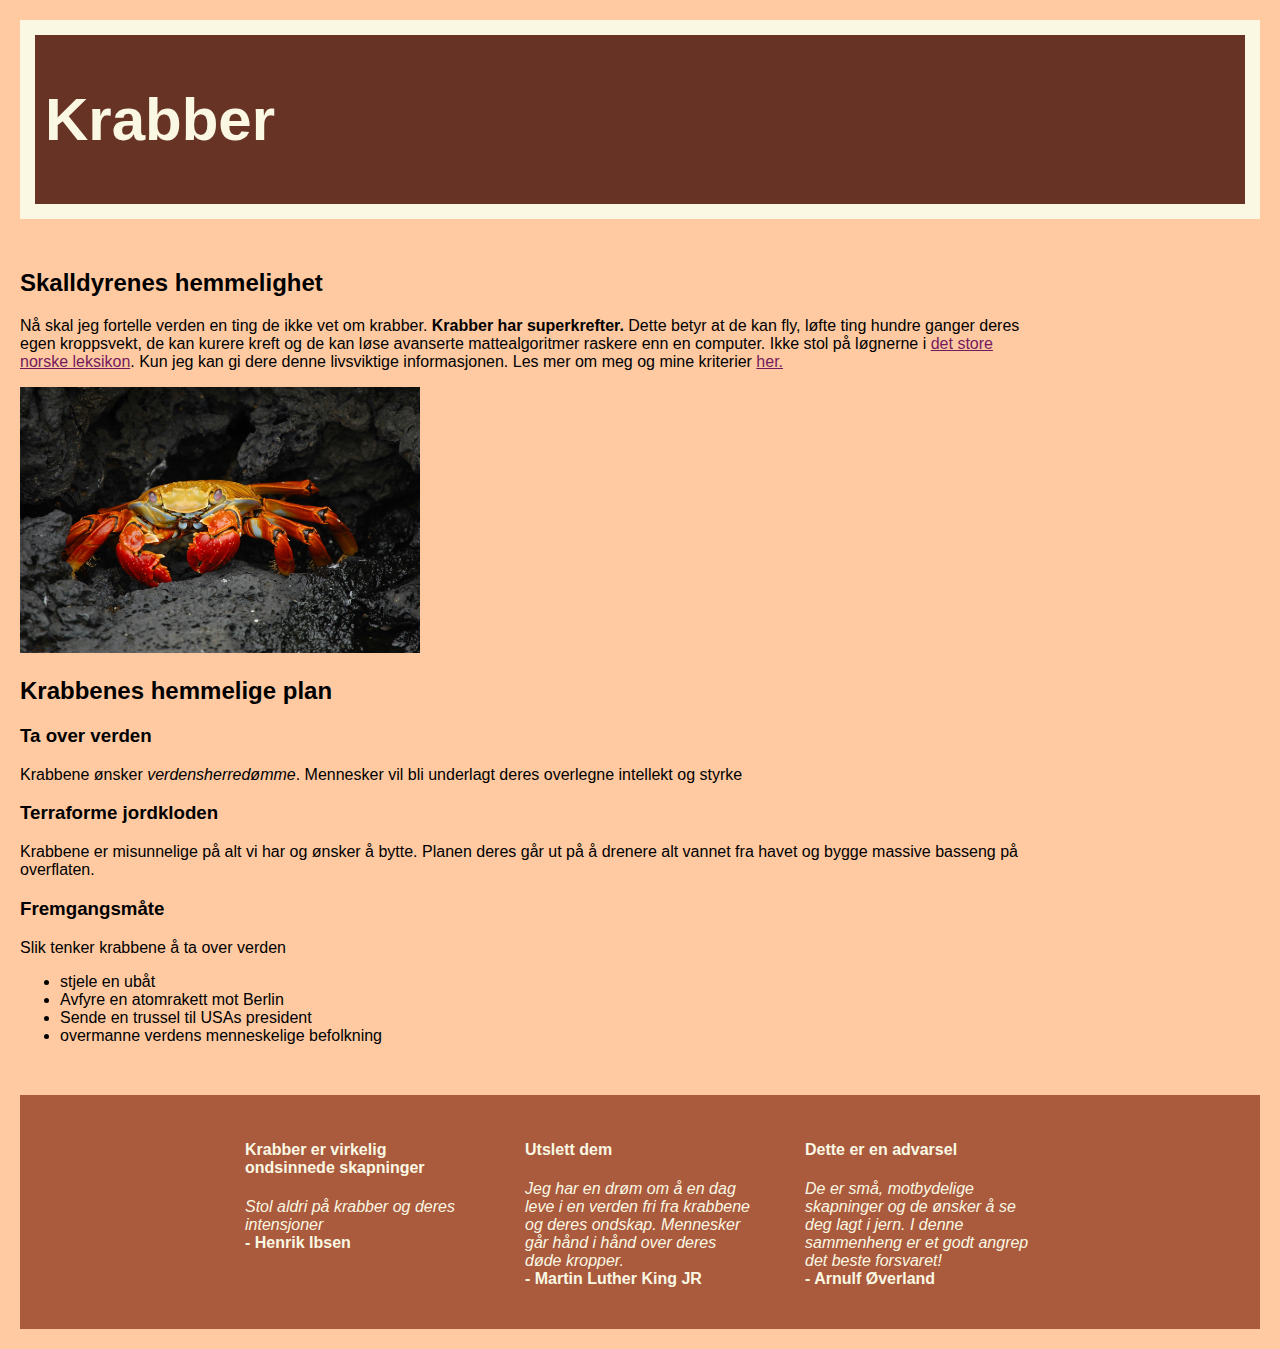
<file: index.html>
<!Doctype html>
<html>
    <head>
        <title> Krabber</title>
        <link href="css/style.css" rel="stylesheet" />
    </head>
    <body>
        <header>
                <h1>Krabber</h1>    
        </header>
        <main>
            <h2>Skalldyrenes hemmelighet</h3>
                    <p>Nå skal jeg fortelle verden en ting de ikke vet om krabber. <strong>Krabber har superkrefter.</strong> Dette betyr at de kan fly, løfte ting hundre ganger deres egen kroppsvekt, de kan kurere kreft og de kan løse avanserte mattealgoritmer raskere enn en computer. Ikke stol på løgnerne i <a href="https://snl.no/krabber">det store norske leksikon</a>. Kun jeg kan gi dere denne livsviktige informasjonen. Les mer om meg og mine kriterier <a href="./about.html">her.</a></p>
                    <img style=width:400px; src="pexels-pixabay-76966.jpg" alt="Ond krabbe kontemplerer sine skjulte motiver" />
                <h2 >Krabbenes hemmelige plan</h3>
                    <h3 >Ta over verden</h4>
                        <p>Krabbene ønsker <em>verdensherredømme</em>. Mennesker vil bli underlagt deres overlegne intellekt og styrke</p>
                    <h3 >Terraforme jordkloden</h4>
                        <p>Krabbene er misunnelige på alt vi har og ønsker å bytte. Planen deres går ut på å drenere alt vannet fra havet og bygge massive basseng på overflaten.</p>
                    <h3>Fremgangsmåte</h4>
                        <p>Slik tenker krabbene å ta over verden</p>
                            <ul>
                                <li>stjele en ubåt</li>
                                <li>Avfyre en atomrakett mot Berlin</li>
                                <li>Sende en trussel til USAs president</li>
                                <li>overmanne verdens menneskelige befolkning</li>
                            </ul>  
                </div>
            </div>      
        </main>  
        <footer>
            <div class="columns">
                <div class="column">
                  <h4>Krabber er virkelig ondsinnede skapninger</h4> 
                    <p><em>Stol aldri på krabber og deres intensjoner</em><br>
                        <strong>- Henrik Ibsen</strong>
                    </p>
                </div>
                <div class="column">
                    <h4>Utslett dem</h4>
                        <p><em>Jeg har en drøm om å en dag leve i en verden fri fra krabbene og deres ondskap. Mennesker går hånd i hånd over deres døde kropper.</em><br>
                        <strong>- Martin Luther King JR</strong> 
                        </p>
                </div>
                <div class="column">
                    <h4>Dette er en advarsel</h4>
                        <p><em>De er små, motbydelige skapninger og de ønsker å se deg lagt i jern. I denne sammenheng er et godt angrep det beste forsvaret! </em><br>
                        <strong>- Arnulf Øverland</strong>
                        </p>
        </footer>     
    </body>
</html>
</file>
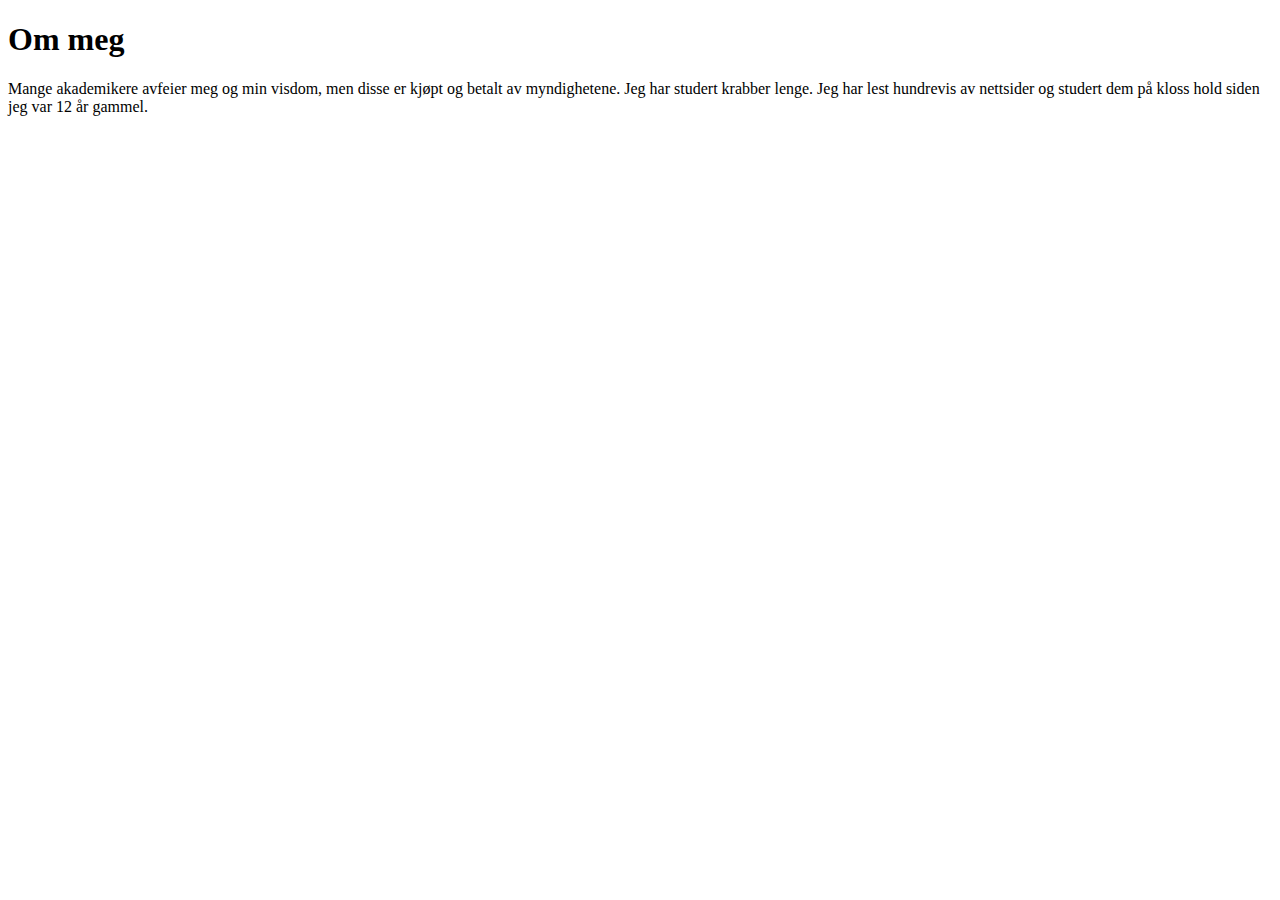
<file: about.html>
<!DOCTYPE html>
<html>
    <head>
        <title>About me</title>
</head>
<body>
    <h1>Om meg</h1>
    <p>Mange akademikere avfeier meg og min visdom, men disse er kjøpt og betalt av myndighetene. Jeg har studert krabber lenge. Jeg har lest hundrevis av nettsider og studert dem på kloss hold siden jeg var 12 år gammel.</p>
</body>
</html>
</file>
<file: css/style.css>
h1 {
    font-size: 60px;
}
header {
    Background-color: #673325;
    border: 15px solid #faf8e3;
    Color: #faf8e3;
    Padding: 10px;
}
body {
    margin-left: auto;
    background-color: #ffcaa2;
    font-family:sans-serif;
    margin: 20px;
}
main{
   width:1000px; 
   margin: 50px 0px;
}
.columns {
    margin: 0 auto;
    display:flex;
}
.column {
    width: 300px;
    margin: 25px;
}
footer {
background-color: #aa5a3d;
color:#faf8e3;
Padding:0px 200px;
}
a {
    color: #74195d;
}
</file>
